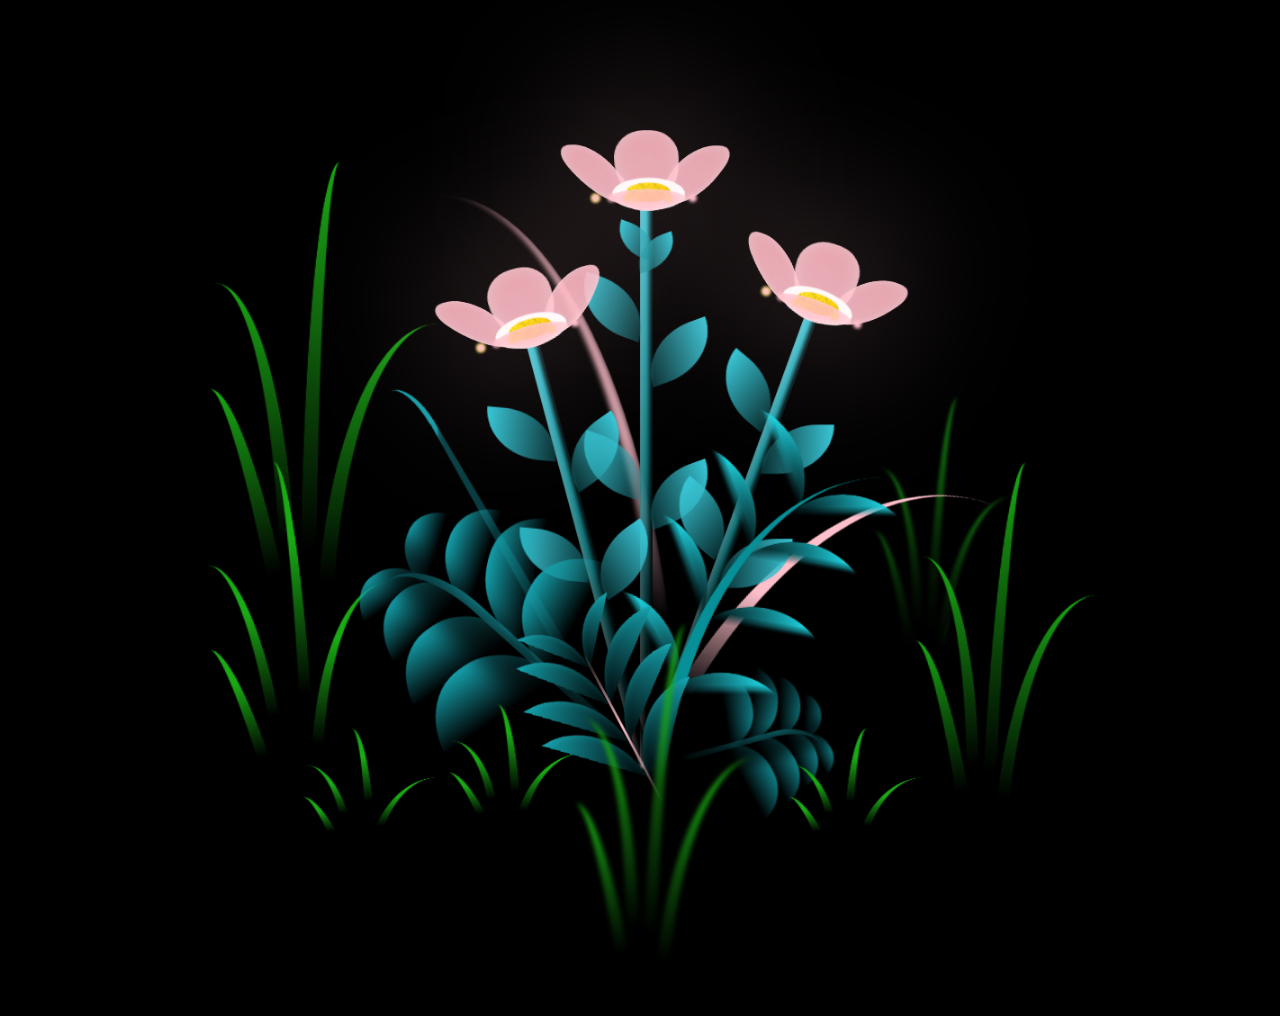
<file: index.html>
<!DOCTYPE html>
<html lang="en">
<head>
    <meta charset="UTF-8">
    <meta http-equiv="X-UA-Compatible" content="IE=edge">
    <meta name="viewport" content="width=device-width, initial-scale=1.0">
    <link rel="stylesheet" href="style.css">
    <script src="main.js" type="text/javascript"></script><title>Doğum Günün Kutlu Olsun</title>
</head>
    
<body class="not-loaded">
    <div class="night"></div>
    <div class="flowers">
      <div class="flower flower--1">
        <div class="flower__leafs flower__leafs--1">
          <div class="flower__leaf flower__leaf--1"></div>
          <div class="flower__leaf flower__leaf--2"></div>
          <div class="flower__leaf flower__leaf--3"></div>
          <div class="flower__leaf flower__leaf--4"></div>
          <div class="flower__white-circle"></div>
  
          <div class="flower__light flower__light--1"></div>
          <div class="flower__light flower__light--2"></div>
          <div class="flower__light flower__light--3"></div>
          <div class="flower__light flower__light--4"></div>
          <div class="flower__light flower__light--5"></div>
          <div class="flower__light flower__light--6"></div>
          <div class="flower__light flower__light--7"></div>
          <div class="flower__light flower__light--8"></div>
  
        </div>
        <div class="flower__line">
          <div class="flower__line__leaf flower__line__leaf--1"></div>
          <div class="flower__line__leaf flower__line__leaf--2"></div>
          <div class="flower__line__leaf flower__line__leaf--3"></div>
          <div class="flower__line__leaf flower__line__leaf--4"></div>
          <div class="flower__line__leaf flower__line__leaf--5"></div>
          <div class="flower__line__leaf flower__line__leaf--6"></div>
        </div>
      </div>
  
      <div class="flower flower--2">
        <div class="flower__leafs flower__leafs--2">
          <div class="flower__leaf flower__leaf--1"></div>
          <div class="flower__leaf flower__leaf--2"></div>
          <div class="flower__leaf flower__leaf--3"></div>
          <div class="flower__leaf flower__leaf--4"></div>
          <div class="flower__white-circle"></div>
  
          <div class="flower__light flower__light--1"></div>
          <div class="flower__light flower__light--2"></div>
          <div class="flower__light flower__light--3"></div>
          <div class="flower__light flower__light--4"></div>
          <div class="flower__light flower__light--5"></div>
          <div class="flower__light flower__light--6"></div>
          <div class="flower__light flower__light--7"></div>
          <div class="flower__light flower__light--8"></div>
  
        </div>
        <div class="flower__line">
          <div class="flower__line__leaf flower__line__leaf--1"></div>
          <div class="flower__line__leaf flower__line__leaf--2"></div>
          <div class="flower__line__leaf flower__line__leaf--3"></div>
          <div class="flower__line__leaf flower__line__leaf--4"></div>
        </div>
      </div>
  
      <div class="flower flower--3">
        <div class="flower__leafs flower__leafs--3">
          <div class="flower__leaf flower__leaf--1"></div>
          <div class="flower__leaf flower__leaf--2"></div>
          <div class="flower__leaf flower__leaf--3"></div>
          <div class="flower__leaf flower__leaf--4"></div>
          <div class="flower__white-circle"></div>
  
          <div class="flower__light flower__light--1"></div>
          <div class="flower__light flower__light--2"></div>
          <div class="flower__light flower__light--3"></div>
          <div class="flower__light flower__light--4"></div>
          <div class="flower__light flower__light--5"></div>
          <div class="flower__light flower__light--6"></div>
          <div class="flower__light flower__light--7"></div>
          <div class="flower__light flower__light--8"></div>
  
        </div>
        <div class="flower__line">
          <div class="flower__line__leaf flower__line__leaf--1"></div>
          <div class="flower__line__leaf flower__line__leaf--2"></div>
          <div class="flower__line__leaf flower__line__leaf--3"></div>
          <div class="flower__line__leaf flower__line__leaf--4"></div>
        </div>
      </div>
  
      <div class="grow-ans" style="--d:1.2s">
        <div class="flower__g-long">
          <div class="flower__g-long__top"></div>
          <div class="flower__g-long__bottom"></div>
        </div>
      </div>
  
      <div class="growing-grass">
        <div class="flower__grass flower__grass--1">
          <div class="flower__grass--top"></div>
          <div class="flower__grass--bottom"></div>
          <div class="flower__grass__leaf flower__grass__leaf--1"></div>
          <div class="flower__grass__leaf flower__grass__leaf--2"></div>
          <div class="flower__grass__leaf flower__grass__leaf--3"></div>
          <div class="flower__grass__leaf flower__grass__leaf--4"></div>
          <div class="flower__grass__leaf flower__grass__leaf--5"></div>
          <div class="flower__grass__leaf flower__grass__leaf--6"></div>
          <div class="flower__grass__leaf flower__grass__leaf--7"></div>
          <div class="flower__grass__leaf flower__grass__leaf--8"></div>
          <div class="flower__grass__overlay"></div>
        </div>
      </div>
  
      <div class="growing-grass">
        <div class="flower__grass flower__grass--2">
          <div class="flower__grass--top"></div>
          <div class="flower__grass--bottom"></div>
          <div class="flower__grass__leaf flower__grass__leaf--1"></div>
          <div class="flower__grass__leaf flower__grass__leaf--2"></div>
          <div class="flower__grass__leaf flower__grass__leaf--3"></div>
          <div class="flower__grass__leaf flower__grass__leaf--4"></div>
          <div class="flower__grass__leaf flower__grass__leaf--5"></div>
          <div class="flower__grass__leaf flower__grass__leaf--6"></div>
          <div class="flower__grass__leaf flower__grass__leaf--7"></div>
          <div class="flower__grass__leaf flower__grass__leaf--8"></div>
          <div class="flower__grass__overlay"></div>
        </div>
      </div>
  
      <div class="grow-ans" style="--d:2.4s">
        <div class="flower__g-right flower__g-right--1">
          <div class="leaf"></div>
        </div>
      </div>
  
      <div class="grow-ans" style="--d:2.8s">
        <div class="flower__g-right flower__g-right--2">
          <div class="leaf"></div>
        </div>
      </div>
  
      <div class="grow-ans" style="--d:2.8s">
        <div class="flower__g-front">
          <div class="flower__g-front__leaf-wrapper flower__g-front__leaf-wrapper--1">
            <div class="flower__g-front__leaf"></div>
          </div>
          <div class="flower__g-front__leaf-wrapper flower__g-front__leaf-wrapper--2">
            <div class="flower__g-front__leaf"></div>
          </div>
          <div class="flower__g-front__leaf-wrapper flower__g-front__leaf-wrapper--3">
            <div class="flower__g-front__leaf"></div>
          </div>
          <div class="flower__g-front__leaf-wrapper flower__g-front__leaf-wrapper--4">
            <div class="flower__g-front__leaf"></div>
          </div>
          <div class="flower__g-front__leaf-wrapper flower__g-front__leaf-wrapper--5">
            <div class="flower__g-front__leaf"></div>
          </div>
          <div class="flower__g-front__leaf-wrapper flower__g-front__leaf-wrapper--6">
            <div class="flower__g-front__leaf"></div>
          </div>
          <div class="flower__g-front__leaf-wrapper flower__g-front__leaf-wrapper--7">
            <div class="flower__g-front__leaf"></div>
          </div>
          <div class="flower__g-front__leaf-wrapper flower__g-front__leaf-wrapper--8">
            <div class="flower__g-front__leaf"></div>
          </div>
          <div class="flower__g-front__line"></div>
        </div>
      </div>
  
      <div class="grow-ans" style="--d:3.2s">
        <div class="flower__g-fr">
          <div class="leaf"></div>
          <div class="flower__g-fr__leaf flower__g-fr__leaf--1"></div>
          <div class="flower__g-fr__leaf flower__g-fr__leaf--2"></div>
          <div class="flower__g-fr__leaf flower__g-fr__leaf--3"></div>
          <div class="flower__g-fr__leaf flower__g-fr__leaf--4"></div>
          <div class="flower__g-fr__leaf flower__g-fr__leaf--5"></div>
          <div class="flower__g-fr__leaf flower__g-fr__leaf--6"></div>
          <div class="flower__g-fr__leaf flower__g-fr__leaf--7"></div>
          <div class="flower__g-fr__leaf flower__g-fr__leaf--8"></div>
        </div>
      </div>
  
      <div class="long-g long-g--0">
        <div class="grow-ans" style="--d:3s">
          <div class="leaf leaf--0"></div>
        </div>
        <div class="grow-ans" style="--d:2.2s">
          <div class="leaf leaf--1"></div>
        </div>
        <div class="grow-ans" style="--d:3.4s">
          <div class="leaf leaf--2"></div>
        </div>
        <div class="grow-ans" style="--d:3.6s">
          <div class="leaf leaf--3"></div>
        </div>
      </div>
  
      <div class="long-g long-g--1">
        <div class="grow-ans" style="--d:3.6s">
          <div class="leaf leaf--0"></div>
        </div>
        <div class="grow-ans" style="--d:3.8s">
          <div class="leaf leaf--1"></div>
        </div>
        <div class="grow-ans" style="--d:4s">
          <div class="leaf leaf--2"></div>
        </div>
        <div class="grow-ans" style="--d:4.2s">
          <div class="leaf leaf--3"></div>
        </div>
      </div>
  
      <div class="long-g long-g--2">
        <div class="grow-ans" style="--d:4s">
          <div class="leaf leaf--0"></div>
        </div>
        <div class="grow-ans" style="--d:4.2s">
          <div class="leaf leaf--1"></div>
        </div>
        <div class="grow-ans" style="--d:4.4s">
          <div class="leaf leaf--2"></div>
        </div>
        <div class="grow-ans" style="--d:4.6s">
          <div class="leaf leaf--3"></div>
        </div>
      </div>
  
      <div class="long-g long-g--3">
        <div class="grow-ans" style="--d:4s">
          <div class="leaf leaf--0"></div>
        </div>
        <div class="grow-ans" style="--d:4.2s">
          <div class="leaf leaf--1"></div>
        </div>
        <div class="grow-ans" style="--d:3s">
          <div class="leaf leaf--2"></div>
        </div>
        <div class="grow-ans" style="--d:3.6s">
          <div class="leaf leaf--3"></div>
        </div>
      </div>
  
      <div class="long-g long-g--4">
        <div class="grow-ans" style="--d:4s">
          <div class="leaf leaf--0"></div>
        </div>
        <div class="grow-ans" style="--d:4.2s">
          <div class="leaf leaf--1"></div>
        </div>
        <div class="grow-ans" style="--d:3s">
          <div class="leaf leaf--2"></div>
        </div>
        <div class="grow-ans" style="--d:3.6s">
          <div class="leaf leaf--3"></div>
        </div>
      </div>
  
      <div class="long-g long-g--5">
        <div class="grow-ans" style="--d:4s">
          <div class="leaf leaf--0"></div>
        </div>
        <div class="grow-ans" style="--d:4.2s">
          <div class="leaf leaf--1"></div>
        </div>
        <div class="grow-ans" style="--d:3s">
          <div class="leaf leaf--2"></div>
        </div>
        <div class="grow-ans" style="--d:3.6s">
          <div class="leaf leaf--3"></div>
        </div>
      </div>
  
      <div class="long-g long-g--6">
        <div class="grow-ans" style="--d:4.2s">
          <div class="leaf leaf--0"></div>
        </div>
        <div class="grow-ans" style="--d:4.4s">
          <div class="leaf leaf--1"></div>
        </div>
        <div class="grow-ans" style="--d:4.6s">
          <div class="leaf leaf--2"></div>
        </div>
        <div class="grow-ans" style="--d:4.8s">
          <div class="leaf leaf--3"></div>
        </div>
      </div>
  
      <div class="long-g long-g--7">
        <div class="grow-ans" style="--d:3s">
          <div class="leaf leaf--0"></div>
        </div>
        <div class="grow-ans" style="--d:3.2s">
          <div class="leaf leaf--1"></div>
        </div>
        <div class="grow-ans" style="--d:3.5s">
          <div class="leaf leaf--2"></div>
        </div>
        <div class="grow-ans" style="--d:3.6s">
          <div class="leaf leaf--3"></div>
        </div>
      </div>
    </div>
    <div class="birthday-message">İyi ki doğdun prenses 💖</div>
</body>
</html>
</file>
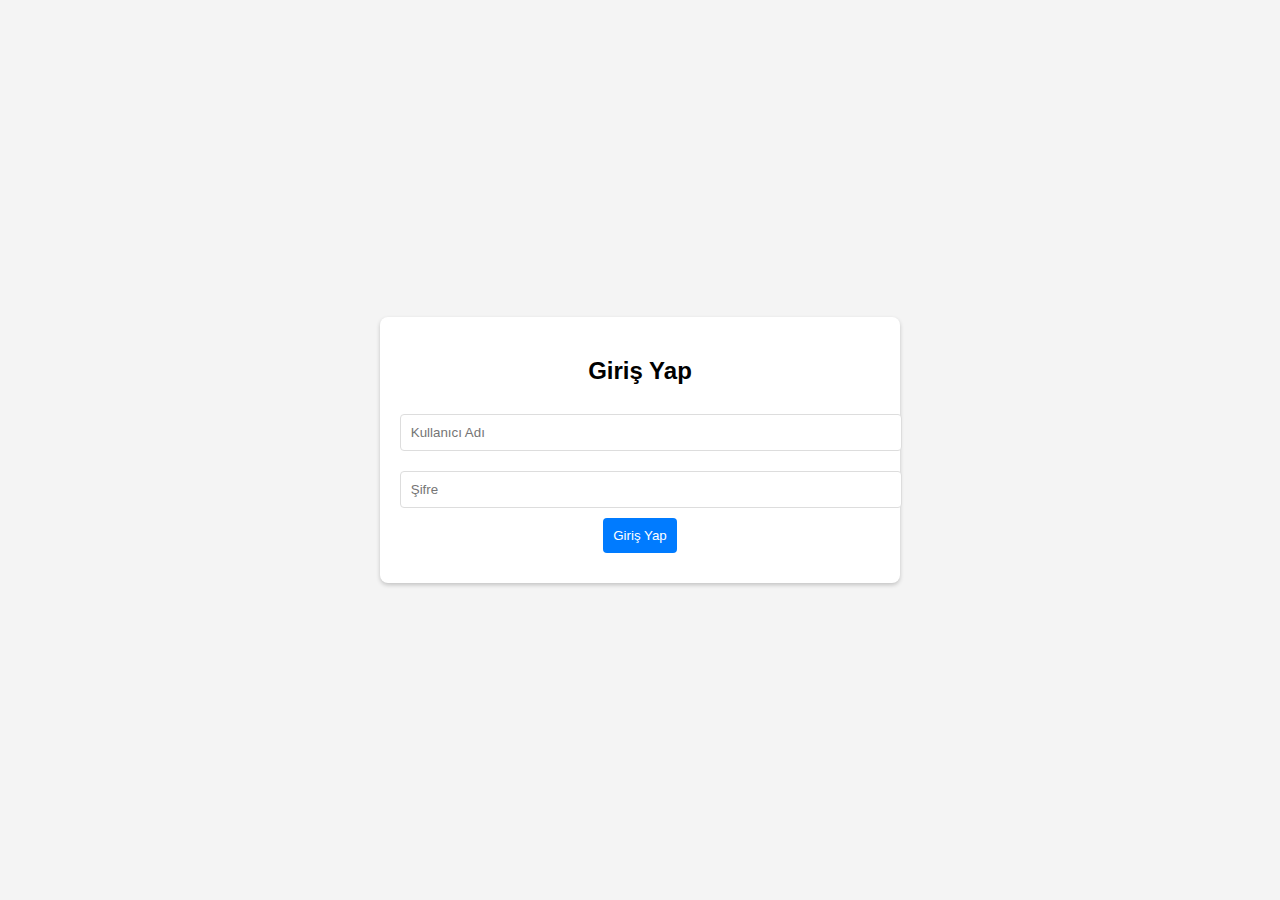
<file: 2.html>
<!DOCTYPE html>
<html lang="en">
<head>
    <meta charset="UTF-8">
    <meta name="viewport" content="width=device-width, initial-scale=1.0">
    <title>Giriş Yap</title>
    <style>
        body {
            font-family: Arial, sans-serif;
            display: flex;
            justify-content: center;
            align-items: center;
            height: 100vh;
            margin: 0;
            background-color: #f4f4f4;
        }
        .login-container {
            background: #fff;
            padding: 20px;
            border-radius: 8px;
            box-shadow: 0 2px 4px rgba(0, 0, 0, 0.2);
            text-align: center;
        }
        .login-container input {
            width: 100%;
            padding: 10px;
            margin: 10px 0;
            border: 1px solid #ddd;
            border-radius: 4px;
        }
        .login-container button {
            background: #007BFF;
            color: white;
            padding: 10px;
            border: none;
            border-radius: 4px;
            cursor: pointer;
        }
        .login-container button:hover {
            background: #0056b3;
        }
        .error, .success {
            margin-top: 10px;
            font-weight: bold;
        }
        .error {
            color: red;
        }
        .success {
            color: green;
        }
    </style>
</head>
<body>
    <div class="login-container">
        <h2>Giriş Yap</h2>
        <input type="text" id="username" placeholder="Kullanıcı Adı" />
        <input type="password" id="password" placeholder="Şifre" />
        <button onclick="login()">Giriş Yap</button>
        <div id="message" class="error"></div>
    </div>

    <script>
        function login() {
            // Kullanıcıdan veri al
            const username = document.getElementById("username").value;
            const password = document.getElementById("password").value;
            const message = document.getElementById("message");

            // POST isteği için JSON oluştur
            const postData = {
                username: username,
                password: password
            };

            // POST isteği gönder
            fetch("https://jsonplaceholder.typicode.com/posts", {
                method: "POST",
                headers: {
                    "Content-Type": "application/json"
                },
                body: JSON.stringify(postData)
            })
            .then(response => response.json())
            .then(data => {
                console.log(data);
                message.textContent = "Giriş başarılı!";
                message.className = "success";
            })
            .catch(error => {
                console.error("Hata:", error);
                message.textContent = "Giriş sırasında bir hata oluştu.";
                message.className = "error";
            });
        }
    </script>
</body>
</html>
</file>
<file: style.css>
*, *::after, *::before {
    padding: 0;
    margin: 0;
    box-sizing: border-box;
}
:root {
    --dark-color:#000000;
}
body {
    display: flex;
    align-items: flex-end;
    justify-content: center;
    min-height: 100vh;
    background-color: var(--dark-color);
    overflow: hidden;
    perspective: 1000px;
    padding: 50px 0px;
}
.night {
    position: fixed;
    left: 50%;
    top: 0;
    transform: translateX(-50%);
    width: 100%;
    height: 100%;
    filter: blur(0.1vmin);
}
.flowers {
    position: relative;
    transform: scale(0.9);
}
.flower {
    position: absolute;
    bottom: 10vmin;
    transform-origin: bottom center;
    z-index: 10;
    --fl-speed: 0.8s;
}
.flower--1 {
    animation: moving-flower-1 4s linear infinite;
}
.flower--1 .flower__line {
    height: 70vmin;
    animation-delay: 0.3s;
}
.flower--1 .flower__line__leaf--1 {
    animation: blooming-leaf-right var(--fl-speed) 1.6s backwards;
}
.flower--1 .flower__line__leaf--2 {
    animation: blooming-leaf-right var(--fl-speed) 1.4s backwards;
}
.flower--1 .flower__line__leaf--3 {
    animation: blooming-leaf-left var(--fl-speed) 1.2s backwards;
}
.flower--1 .flower__line__leaf--4 {
    animation: blooming-leaf-left var(--fl-speed) 1s backwards;
}
.flower--1 .flower__line__leaf--5 {
    animation: blooming-leaf-right var(--fl-speed) 1.8s backwards;
}
.flower--1 .flower__line__leaf--6 {
    animation: blooming-leaf-left var(--fl-speed) 2s backwards;
}
.flower--2 {
    left: 50%;
    transform: rotate(20deg);
    animation: moving-flower-2 4s linear infinite;
}
.flower--2 .flower__line {
    height: 60vmin;
    animation-delay: 0.6s;
}
.flower--2 .flower__line__leaf--1 {
    animation: blooming-leaf-right var(--fl-speed) 1.9s backwards;
}
.flower--2 .flower__line__leaf--2 {
    animation: blooming-leaf-right var(--fl-speed) 1.7s backwards;
}
.flower--2 .flower__line__leaf--3 {
    animation: blooming-leaf-left var(--fl-speed) 1.5s backwards;
}
.flower--2 .flower__line__leaf--4 {
    animation: blooming-leaf-left var(--fl-speed) 1.3s backwards;
}
.flower--3 {
    left: 50%;
    transform: rotate(-15deg);
    animation: moving-flower-3 4s linear infinite;
}
.flower--3 .flower__line {
    animation-delay: 0.9s;
}
.flower--3 .flower__line__leaf--1 {
    animation: blooming-leaf-right var(--fl-speed) 2.5s backwards;
}
.flower--3 .flower__line__leaf--2 {
    animation: blooming-leaf-right var(--fl-speed) 2.3s backwards;
}
.flower--3 .flower__line__leaf--3 {
    animation: blooming-leaf-left var(--fl-speed) 2.1s backwards;
}
.flower--3 .flower__line__leaf--4 {
    animation: blooming-leaf-left var(--fl-speed) 1.9s backwards;
}
.flower__leafs {
    position: relative;
    animation: blooming-flower 2s backwards;
}
.flower__leafs--1 {
    animation-delay: 1.1s;
}
.flower__leafs--2 {
    animation-delay: 1.4s;
}
.flower__leafs--3 {
    animation-delay: 1.7s;
}
.flower__leafs::after {
    content: "";
    position: absolute;
    left: 0;
    top: 0;
    transform: translate(-50%, -100%);
    width: 8vmin;
    height: 8vmin;
    background-color:#ffc0cb;
    filter: blur(10vmin);
}
.flower__leaf {
    position: absolute;
    bottom: 0;
    left: 50%;
    width: 8vmin;
    height: 11vmin;
    border-radius: 51% 49% 47% 53% / 44% 45% 55% 69%;
    background-color: #ffb6c1;
    background-image: linear-gradient(to top, #ffc0cb, #ffb6c1);
    transform-origin: bottom center;
    opacity: 0.9;
    box-shadow: inset 0 0 2vmin rgba(255, 255, 255, 0.5);
}
.flower__leaf--1 {
    transform: translate(-10%, 1%) rotateY(40deg) rotateX(-50deg);
}
.flower__leaf--2 {
    transform: translate(-50%, -4%) rotateX(40deg);
}
.flower__leaf--3 {
    transform: translate(-90%, 0%) rotateY(45deg) rotateX(50deg);
}
.flower__leaf--4 {
    width: 8vmin;
    height: 8vmin;
    transform-origin: bottom left;
    border-radius: 4vmin 10vmin 4vmin 4vmin;
    transform: translate(0%, 18%) rotateX(70deg) rotate(-43deg);
    background-image: linear-gradient(to top, ffc0cb, #f79adf);
    z-index: 1;
    opacity: 0.8;
}
.flower__white-circle {
    position: absolute;
    left: -3.5vmin;
    top: -3vmin;
    width: 9vmin;
    height: 4vmin;
    border-radius: 50%;
    background-color: #fff;
}
.flower__white-circle::after {
    content: "";
    position: absolute;
    left: 50%;
    top: 45%;
    transform: translate(-50%, -50%);
    width: 60%;
    height: 60%;
    border-radius: inherit;
    background-image: repeating-linear-gradient(300deg, rgba(0, 0, 0, 0.03) 0px, rgba(0, 0, 0, 0.03) 1px, transparent 1px, transparent 12px), repeating-linear-gradient(45deg, rgba(0, 0, 0, 0.03) 0px, rgba(0, 0, 0, 0.03) 1px, transparent 1px, transparent 12px), repeating-linear-gradient(67.5deg, rgba(0, 0, 0, 0.03) 0px, rgba(0, 0, 0, 0.03) 1px, transparent 1px, transparent 12px), repeating-linear-gradient(135deg, rgba(0, 0, 0, 0.03) 0px, rgba(0, 0, 0, 0.03) 1px, transparent 1px, transparent 12px), repeating-linear-gradient(45deg, rgba(0, 0, 0, 0.03) 0px, rgba(0, 0, 0, 0.03) 1px, transparent 1px, transparent 12px), repeating-linear-gradient(112.5deg, rgba(0, 0, 0, 0.03) 0px, rgba(0, 0, 0, 0.03) 1px, transparent 1px, transparent 12px), repeating-linear-gradient(112.5deg, rgba(0, 0, 0, 0.03) 0px, rgba(0, 0, 0, 0.03) 1px, transparent 1px, transparent 12px), repeating-linear-gradient(45deg, rgba(0, 0, 0, 0.03) 0px, rgba(0, 0, 0, 0.03) 1px, transparent 1px, transparent 12px), repeating-linear-gradient(22.5deg, rgba(0, 0, 0, 0.03) 0px, rgba(0, 0, 0, 0.03) 1px, transparent 1px, transparent 12px), repeating-linear-gradient(45deg, rgba(0, 0, 0, 0.03) 0px, rgba(0, 0, 0, 0.03) 1px, transparent 1px, transparent 12px), repeating-linear-gradient(22.5deg, rgba(0, 0, 0, 0.03) 0px, rgba(0, 0, 0, 0.03) 1px, transparent 1px, transparent 12px), repeating-linear-gradient(135deg, rgba(0, 0, 0, 0.03) 0px, rgba(0, 0, 0, 0.03) 1px, transparent 1px, transparent 12px), repeating-linear-gradient(157.5deg, rgba(0, 0, 0, 0.03) 0px, rgba(0, 0, 0, 0.03) 1px, transparent 1px, transparent 12px), repeating-linear-gradient(67.5deg, rgba(0, 0, 0, 0.03) 0px, rgba(0, 0, 0, 0.03) 1px, transparent 1px, transparent 12px), repeating-linear-gradient(67.5deg, rgba(0, 0, 0, 0.03) 0px, rgba(0, 0, 0, 0.03) 1px, transparent 1px, transparent 12px), linear-gradient(90deg, #ffeb12, #ffce00);
}
.flower__line {
    height: 55vmin;
    width: 1.5vmin;
    background-image: linear-gradient(to left, #000, transparent, rgba(255, 255, 255, 0.2)), linear-gradient(to top, transparent 10%, #14757a, #39c6d6);
    box-shadow: inset 0 0 2px rgba(0, 0, 0, 0.5);
    animation: grow-flower-tree 4s backwards;
}
.flower__line__leaf {
    --w: 7vmin;
    --h: calc(var(--w) + 2vmin);
    position: absolute;
    top: 20%;
    left: 90%;
    width: var(--w);
    height: var(--h);
    border-top-right-radius: var(--h);
    border-bottom-left-radius: var(--h);
    background-image: linear-gradient(to top, rgba(20, 117, 122, 0.4), #39c6d6);
}
.flower__line__leaf--1 {
    transform: rotate(70deg) rotateY(30deg);
}
.flower__line__leaf--2 {
    top: 45%;
    transform: rotate(70deg) rotateY(30deg);
}
.flower__line__leaf--3, .flower__line__leaf--4, .flower__line__leaf--6 {
    border-top-right-radius: 0;
    border-bottom-left-radius: 0;
    border-top-left-radius: var(--h);
    border-bottom-right-radius: var(--h);
    left: -460%;
    top: 12%;
    transform: rotate(-70deg) rotateY(30deg);
}
.flower__line__leaf--4 {
    top: 40%;
}
.flower__line__leaf--5 {
    top: 0;
    transform-origin: left;
    transform: rotate(70deg) rotateY(30deg) scale(0.6);
}
.flower__line__leaf--6 {
    top: -2%;
    left: -450%;
    transform-origin: right;
    transform: rotate(-70deg) rotateY(30deg) scale(0.6);
}
.flower__light {
    position: absolute;
    bottom: 0vmin;
    width: 1vmin;
    height: 1vmin;
    background-color: #fffb00;
    border-radius: 50%;
    filter: blur(0.2vmin);
    animation: light-ans 4s linear infinite backwards;
}
.flower__light:nth-child(odd) {
    background-color: #ffc0cb;
}
.flower__light--1 {
    left: -2vmin;
    animation-delay: 1s;
}
.flower__light--2 {
    left: 3vmin;
    animation-delay: 0.5s;
}
.flower__light--3 {
    left: -6vmin;
    animation-delay: 0.3s;
}
.flower__light--4 {
    left: 6vmin;
    animation-delay: 0.9s;
}
.flower__light--5 {
    left: -1vmin;
    animation-delay: 1.5s;
}
.flower__light--6 {
    left: -4vmin;
    animation-delay: 3s;
}
.flower__light--7 {
    left: 3vmin;
    animation-delay: 2s;
}
.flower__light--8 {
    left: -6vmin;
    animation-delay: 3.5s;
}
.flower__grass {
    --c: #159faa;
    --line-w: 1.5vmin;
    position: absolute;
    bottom: 12vmin;
    left: -7vmin;
    display: flex;
    flex-direction: column;
    align-items: flex-end;
    z-index: 20;
    transform-origin: bottom center;
    transform: rotate(-48deg) rotateY(40deg);
}
.flower__grass--1 {
    animation: moving-grass 2s linear infinite;
}
.flower__grass--2 {
    left: 2vmin;
    bottom: 10vmin;
    transform: scale(0.5) rotate(75deg) rotateX(10deg) rotateY(-200deg);
    opacity: 0.8;
    z-index: 0;
    animation: moving-grass--2 1.5s linear infinite;
}
.flower__grass--top {
    width: 7vmin;
    height: 10vmin;
    border-top-right-radius: 100%;
    border-right: var(--line-w) solid var(--c);
    transform-origin: bottom center;
    transform: rotate(-2deg);
}
.flower__grass--bottom {
    margin-top: -2px;
    width: var(--line-w);
    height: 25vmin;
    background-image: linear-gradient(to top, transparent, var(--c));
}
.flower__grass__leaf {
    --size: 10vmin;
    position: absolute;
    width: calc(var(--size) * 2.1);
    height: var(--size);
    border-top-left-radius: var(--size);
    border-top-right-radius: var(--size);
    background-image: linear-gradient(to top, transparent, transparent 30%, var(--c));
    z-index: 100;
}
.flower__grass__leaf--1 {
    top: -6%;
    left: 30%;
    --size: 6vmin;
    transform: rotate(-20deg);
    animation: growing-grass-ans--1 2s 2.6s backwards;
}
@keyframes growing-grass-ans--1 {
    0% {
        transform-origin: bottom left;
        transform: rotate(-20deg) scale(0);
   }
}
.flower__grass__leaf--2 {
    top: -5%;
    left: -110%;
    --size: 6vmin;
    transform: rotate(10deg);
    animation: growing-grass-ans--2 2s 2.4s linear backwards;
}
@keyframes growing-grass-ans--2 {
    0% {
        transform-origin: bottom right;
        transform: rotate(10deg) scale(0);
   }
}
.flower__grass__leaf--3 {
    top: 5%;
    left: 60%;
    --size: 8vmin;
    transform: rotate(-18deg) rotateX(-20deg);
    animation: growing-grass-ans--3 2s 2.2s linear backwards;
}
@keyframes growing-grass-ans--3 {
    0% {
        transform-origin: bottom left;
        transform: rotate(-18deg) rotateX(-20deg) scale(0);
   }
}
.flower__grass__leaf--4 {
    top: 6%;
    left: -135%;
    --size: 8vmin;
    transform: rotate(2deg);
    animation: growing-grass-ans--4 2s 2s linear backwards;
}
@keyframes growing-grass-ans--4 {
    0% {
        transform-origin: bottom right;
        transform: rotate(2deg) scale(0);
   }
}
.flower__grass__leaf--5 {
    top: 20%;
    left: 60%;
    --size: 10vmin;
    transform: rotate(-24deg) rotateX(-20deg);
    animation: growing-grass-ans--5 2s 1.8s linear backwards;
}
@keyframes growing-grass-ans--5 {
    0% {
        transform-origin: bottom left;
        transform: rotate(-24deg) rotateX(-20deg) scale(0);
   }
}
.flower__grass__leaf--6 {
    top: 22%;
    left: -180%;
    --size: 10vmin;
    transform: rotate(10deg);
    animation: growing-grass-ans--6 2s 1.6s linear backwards;
}
@keyframes growing-grass-ans--6 {
    0% {
        transform-origin: bottom right;
        transform: rotate(10deg) scale(0);
   }
}
.flower__grass__leaf--7 {
    top: 39%;
    left: 70%;
    --size: 10vmin;
    transform: rotate(-10deg);
    animation: growing-grass-ans--7 2s 1.4s linear backwards;
}
@keyframes growing-grass-ans--7 {
    0% {
        transform-origin: bottom left;
        transform: rotate(-10deg) scale(0);
   }
}
.flower__grass__leaf--8 {
    top: 40%;
    left: -215%;
    --size: 11vmin;
    transform: rotate(10deg);
    animation: growing-grass-ans--8 2s 1.2s linear backwards;
}
@keyframes growing-grass-ans--8 {
    0% {
        transform-origin: bottom right;
        transform: rotate(10deg) scale(0);
   }
}
.flower__grass__overlay {
    position: absolute;
    top: -10%;
    right: 0%;
    width: 100%;
    height: 100%;
    background-color: rgba(0, 0, 0, 0.6);
    filter: blur(1.5vmin);
    z-index: 100;
}
.flower__g-long {
    --w: 2vmin;
    --h: 6vmin;
    --c: #159faa;
    position: absolute;
    bottom: 10vmin;
    left: -3vmin;
    transform-origin: bottom center;
    transform: rotate(-30deg) rotateY(-20deg);
    display: flex;
    flex-direction: column;
    align-items: flex-end;
    animation: flower-g-long-ans 3s linear infinite;
}
@keyframes flower-g-long-ans {
    0%, 100% {
        transform: rotate(-30deg) rotateY(-20deg);
   }
    50% {
        transform: rotate(-32deg) rotateY(-20deg);
   }
}
.flower__g-long__top {
    top: calc(var(--h) * -1);
    width: calc(var(--w) + 1vmin);
    height: var(--h);
    border-top-right-radius: 100%;
    border-right: 0.7vmin solid var(--c);
    transform: translate(-0.7vmin, 1vmin);
}
.flower__g-long__bottom {
    width: var(--w);
    height: 50vmin;
    transform-origin: bottom center;
    background-image: linear-gradient(to top, transparent 30%, var(--c));
    box-shadow: inset 0 0 2px rgba(0, 0, 0, 0.5);
    clip-path: polygon(35% 0, 65% 1%, 100% 100%, 0% 100%);
}
.flower__g-right {
    position: absolute;
    bottom: 6vmin;
    left: -2vmin;
    transform-origin: bottom left;
    transform: rotate(20deg);
}
.flower__g-right .leaf {
    width: 30vmin;
    height: 50vmin;
    border-top-left-radius: 100%;
    border-left: 2vmin solid #ffc0cb;
    background-image: linear-gradient(to bottom, transparent, var(--dark-color) 60%);
    -webkit-mask-image: linear-gradient(to top, transparent 30%, #ffc0cb 60%);
}
.flower__g-right--1 {
    animation: flower-g-right-ans 2.5s linear infinite;
}
.flower__g-right--2 {
    left: 5vmin;
    transform: rotateY(-180deg);
    animation: flower-g-right-ans--2 3s linear infinite;
}
.flower__g-right--2 .leaf {
    height: 75vmin;
    filter: blur(0.3vmin);
    opacity: 0.8;
}
@keyframes flower-g-right-ans {
    0%, 100% {
        transform: rotate(20deg);
   }
    50% {
        transform: rotate(24deg) rotateX(-20deg);
   }
}
@keyframes flower-g-right-ans--2 {
    0%, 100% {
        transform: rotateY(-180deg) rotate(0deg) rotateX(-20deg);
   }
    50% {
        transform: rotateY(-180deg) rotate(6deg) rotateX(-20deg);
   }
}
.flower__g-front {
    position: absolute;
    bottom: 6vmin;
    left: 2.5vmin;
    z-index: 100;
    transform-origin: bottom center;
    transform: rotate(-28deg) rotateY(30deg) scale(1.04);
    animation: flower__g-front-ans 2s linear infinite;
}
@keyframes flower__g-front-ans {
    0%, 100% {
        transform: rotate(-28deg) rotateY(30deg) scale(1.04);
   }
    50% {
        transform: rotate(-35deg) rotateY(40deg) scale(1.04);
   }
}
.flower__g-front__line {
    width: 0.3vmin;
    height: 20vmin;
    background-image: linear-gradient(to top, transparent,#ffc0cb, transparent 100%);
    position: relative;
}
.flower__g-front__leaf-wrapper {
    position: absolute;
    top: 0;
    left: 0;
    transform-origin: bottom left;
    transform: rotate(10deg);
}
.flower__g-front__leaf-wrapper:nth-child(even) {
    left: 0vmin;
    transform: rotateY(-180deg) rotate(5deg);
    animation: flower__g-front__leaf-left-ans 1s ease-in backwards;
}
.flower__g-front__leaf-wrapper:nth-child(odd) {
    animation: flower__g-front__leaf-ans 1s ease-in backwards;
}
.flower__g-front__leaf-wrapper--1 {
    top: -8vmin;
    transform: scale(0.7);
    animation: flower__g-front__leaf-ans 1s 5.5s ease-in backwards !important;
}
.flower__g-front__leaf-wrapper--2 {
    top: -8vmin;
    transform: rotateY(-180deg) scale(0.7) !important;
    animation: flower__g-front__leaf-left-ans-2 1s 4.6s ease-in backwards !important;
}
.flower__g-front__leaf-wrapper--3 {
    top: -3vmin;
    animation: flower__g-front__leaf-ans 1s 4.6s ease-in backwards;
}
.flower__g-front__leaf-wrapper--4 {
    top: -3vmin;
    transform: rotateY(-180deg) scale(0.9) !important;
    animation: flower__g-front__leaf-left-ans-2 1s 4.6s ease-in backwards !important;
}
@keyframes flower__g-front__leaf-left-ans-2 {
    0% {
        transform: rotateY(-180deg) scale(0);
   }
}
.flower__g-front__leaf-wrapper--5, .flower__g-front__leaf-wrapper--6 {
    top: 2vmin;
}
.flower__g-front__leaf-wrapper--7, .flower__g-front__leaf-wrapper--8 {
    top: 6.5vmin;
}
.flower__g-front__leaf-wrapper--2 {
    animation-delay: 5.2s !important;
}
.flower__g-front__leaf-wrapper--3 {
    animation-delay: 4.9s !important;
}
.flower__g-front__leaf-wrapper--5 {
    animation-delay: 4.3s !important;
}
.flower__g-front__leaf-wrapper--6 {
    animation-delay: 4.1s !important;
}
.flower__g-front__leaf-wrapper--7 {
    animation-delay: 3.8s !important;
}
.flower__g-front__leaf-wrapper--8 {
    animation-delay: 3.5s !important;
}
@keyframes flower__g-front__leaf-ans {
    0% {
        transform: rotate(10deg) scale(0);
   }
}
@keyframes flower__g-front__leaf-left-ans {
    0% {
        transform: rotateY(-180deg) rotate(5deg) scale(0);
   }
}
.flower__g-front__leaf {
    width: 10vmin;
    height: 10vmin;
    border-radius: 100% 0% 0% 100% / 100% 100% 0% 0%;
    box-shadow: inset 0 2px 1vmin rgba(44, 238, 252, 0.2);
    background-image: linear-gradient(to bottom left, transparent, var(--dark-color)), linear-gradient(to bottom right, #159faa 50%, transparent 50%, transparent);
    -webkit-mask-image: linear-gradient(to bottom right, #ffc0cb 50%, transparent 50%, transparent);
    mask-image: linear-gradient(to bottom right, #ffc0cb 50%, transparent 50%, transparent);
}
.flower__g-fr {
    position: absolute;
    bottom: -4vmin;
    left: vmin;
    transform-origin: bottom left;
    z-index: 10;
    animation: flower__g-fr-ans 2s linear infinite;
}
@keyframes flower__g-fr-ans {
    0%, 100% {
        transform: rotate(2deg);
   }
    50% {
        transform: rotate(4deg);
   }
}
.flower__g-fr .leaf {
    width: 30vmin;
    height: 50vmin;
    border-top-left-radius: 100%;
    border-left: 2vmin solid #079097;
    -webkit-mask-image: linear-gradient(to top, transparent 25%, #079097 50%);
    position: relative;
    z-index: 1;
}
.flower__g-fr__leaf {
    position: absolute;
    top: 0;
    left: 0;
    width: 10vmin;
    height: 10vmin;
    border-radius: 100% 0% 0% 100% / 100% 100% 0% 0%;
    box-shadow: inset 0 2px 1vmin rgba(44, 238, 252, 0.2);
    background-image: linear-gradient(to bottom left, transparent, var(--dark-color) 98%), linear-gradient(to bottom right, #23f0ff 45%, transparent 50%, transparent);
    -webkit-mask-image: linear-gradient(135deg, #159faa 40%, transparent 50%, transparent);
}
.flower__g-fr__leaf--1 {
    left: 20vmin;
    transform: rotate(45deg);
    animation: flower__g-fr-leaft-ans-1 0.5s 5.2s linear backwards;
}
@keyframes flower__g-fr-leaft-ans-1 {
    0% {
        transform-origin: left;
        transform: rotate(45deg) scale(0);
   }
}
.flower__g-fr__leaf--2 {
    left: 12vmin;
    top: -7vmin;
    transform: rotate(25deg) rotateY(-180deg);
    animation: flower__g-fr-leaft-ans-6 0.5s 5s linear backwards;
}
.flower__g-fr__leaf--3 {
    left: 15vmin;
    top: 6vmin;
    transform: rotate(55deg);
    animation: flower__g-fr-leaft-ans-5 0.5s 4.8s linear backwards;
}
.flower__g-fr__leaf--4 {
    left: 6vmin;
    top: -2vmin;
    transform: rotate(25deg) rotateY(-180deg);
    animation: flower__g-fr-leaft-ans-6 0.5s 4.6s linear backwards;
}
.flower__g-fr__leaf--5 {
    left: 10vmin;
    top: 14vmin;
    transform: rotate(55deg);
    animation: flower__g-fr-leaft-ans-5 0.5s 4.4s linear backwards;
}
@keyframes flower__g-fr-leaft-ans-5 {
    0% {
        transform-origin: left;
        transform: rotate(55deg) scale(0);
   }
}
.flower__g-fr__leaf--6 {
    left: 0vmin;
    top: 6vmin;
    transform: rotate(25deg) rotateY(-180deg);
    animation: flower__g-fr-leaft-ans-6 0.5s 4.2s linear backwards;
}
@keyframes flower__g-fr-leaft-ans-6 {
    0% {
        transform-origin: right;
        transform: rotate(25deg) rotateY(-180deg) scale(0);
   }
}
.flower__g-fr__leaf--7 {
    left: 5vmin;
    top: 22vmin;
    transform: rotate(45deg);
    animation: flower__g-fr-leaft-ans-7 0.5s 4s linear backwards;
}
@keyframes flower__g-fr-leaft-ans-7 {
    0% {
        transform-origin: left;
        transform: rotate(45deg) scale(0);
   }
}
.flower__g-fr__leaf--8 {
    left: -4vmin;
    top: 15vmin;
    transform: rotate(15deg) rotateY(-180deg);
    animation: flower__g-fr-leaft-ans-8 0.5s 3.8s linear backwards;
}
@keyframes flower__g-fr-leaft-ans-8 {
    0% {
        transform-origin: right;
        transform: rotate(15deg) rotateY(-180deg) scale(0);
   }
}
.long-g {
    position: absolute;
    bottom: 25vmin;
    left: -42vmin;
    transform-origin: bottom left;
}
.long-g--1 {
    bottom: 0vmin;
    transform: scale(0.8) rotate(-5deg);
}
.long-g--1 .leaf {
    -webkit-mask-image: linear-gradient(to top, transparent 40%, #079097 80%) !important;
}
.long-g--1 .leaf--1 {
    --w: 5vmin;
    --h: 60vmin;
    left: -2vmin;
    transform: rotate(3deg) rotateY(-180deg);
}
.long-g--2, .long-g--3 {
    bottom: -3vmin;
    left: -35vmin;
    transform-origin: center;
    transform: scale(0.6) rotateX(60deg);
}
.long-g--2 .leaf, .long-g--3 .leaf {
    -webkit-mask-image: linear-gradient(to top, transparent 50%, #079097 80%) !important;
}
.long-g--2 .leaf--1, .long-g--3 .leaf--1 {
    left: -1vmin;
    transform: rotateY(-180deg);
}
.long-g--3 {
    left: -17vmin;
    bottom: 0vmin;
}
.long-g--3 .leaf {
    -webkit-mask-image: linear-gradient(to top, transparent 40%, #079097 80%) !important;
}
.long-g--4 {
    left: 25vmin;
    bottom: -3vmin;
    transform-origin: center;
    transform: scale(0.6) rotateX(60deg);
}
.long-g--4 .leaf {
    -webkit-mask-image: linear-gradient(to top, transparent 50%, #079097 80%) !important;
}
.long-g--5 {
    left: 42vmin;
    bottom: 0vmin;
    transform: scale(0.8) rotate(2deg);
}
.long-g--6 {
    left: 0vmin;
    bottom: -20vmin;
    z-index: 100;
    filter: blur(0.3vmin);
    transform: scale(0.8) rotate(2deg);
}
.long-g--7 {
    left: 35vmin;
    bottom: 20vmin;
    z-index: -1;
    filter: blur(0.3vmin);
    transform: scale(0.6) rotate(2deg);
    opacity: 0.7;
}
.long-g .leaf {
    --w: 15vmin;
    --h: 40vmin;
    --c: #1aaa15;
    position: absolute;
    bottom: 0;
    width: var(--w);
    height: var(--h);
    border-top-left-radius: 100%;
    border-left: 2vmin solid var(--c);
    -webkit-mask-image: linear-gradient(to top, transparent 20%, var(--dark-color));
    transform-origin: bottom center;
}
.long-g .leaf--0 {
    left: 2vmin;
    animation: leaf-ans-1 4s linear infinite;
}
.long-g .leaf--1 {
    --w: 5vmin;
    --h: 60vmin;
    animation: leaf-ans-1 4s linear infinite;
}
.long-g .leaf--2 {
    --w: 10vmin;
    --h: 40vmin;
    left: -0.5vmin;
    bottom: 5vmin;
    transform-origin: bottom left;
    transform: rotateY(-180deg);
    animation: leaf-ans-2 3s linear infinite;
}
.long-g .leaf--3 {
    --w: 5vmin;
    --h: 30vmin;
    left: -1vmin;
    bottom: 3.2vmin;
    transform-origin: bottom left;
    transform: rotate(-10deg) rotateY(-180deg);
    animation: leaf-ans-3 3s linear infinite;
}
@keyframes leaf-ans-1 {
    0%, 100% {
        transform: rotate(-5deg) scale(1);
   }
    50% {
        transform: rotate(5deg) scale(1.1);
   }
}
@keyframes leaf-ans-2 {
    0%, 100% {
        transform: rotateY(-180deg) rotate(5deg);
   }
    50% {
        transform: rotateY(-180deg) rotate(0deg) scale(1.1);
   }
}
@keyframes leaf-ans-3 {
    0%, 100% {
        transform: rotate(-10deg) rotateY(-180deg);
   }
    50% {
        transform: rotate(-20deg) rotateY(-180deg);
   }
}
.grow-ans {
    animation: grow-ans 2s var(--d) backwards;
}
@keyframes grow-ans {
    0% {
        transform: scale(0);
        opacity: 0;
   }
}
@keyframes light-ans {
    0% {
        opacity: 0;
        transform: translateY(0vmin);
   }
    25% {
        opacity: 1;
        transform: translateY(-5vmin) translateX(-2vmin);
   }
    50% {
        opacity: 1;
        transform: translateY(-15vmin) translateX(2vmin);
        filter: blur(0.2vmin);
   }
    75% {
        transform: translateY(-20vmin) translateX(-2vmin);
        filter: blur(0.2vmin);
   }
    100% {
        transform: translateY(-30vmin);
        opacity: 0;
        filter: blur(1vmin);
   }
}
@keyframes moving-flower-1 {
    0%, 100% {
        transform: rotate(2deg);
   }
    50% {
        transform: rotate(-2deg);
   }
}
@keyframes moving-flower-2 {
    0%, 100% {
        transform: rotate(18deg);
   }
    50% {
        transform: rotate(14deg);
   }
}
@keyframes moving-flower-3 {
    0%, 100% {
        transform: rotate(-18deg);
   }
    50% {
        transform: rotate(-20deg) rotateY(-10deg);
   }
}
@keyframes blooming-leaf-right {
    0% {
        transform-origin: left;
        transform: rotate(70deg) rotateY(30deg) scale(0);
   }
}
@keyframes blooming-leaf-left {
    0% {
        transform-origin: right;
        transform: rotate(-70deg) rotateY(30deg) scale(0);
   }
}
@keyframes grow-flower-tree {
    0% {
        height: 0;
        border-radius: 1vmin;
   }
}
@keyframes blooming-flower {
    0% {
        transform: scale(0);
   }
}
@keyframes moving-grass {
    0%, 100% {
        transform: rotate(-48deg) rotateY(40deg);
   }
    50% {
        transform: rotate(-50deg) rotateY(40deg);
   }
}
@keyframes moving-grass--2 {
    0%, 100% {
        transform: scale(0.5) rotate(75deg) rotateX(10deg) rotateY(-200deg);
   }
    50% {
        transform: scale(0.5) rotate(79deg) rotateX(10deg) rotateY(-200deg);
   }
}
.growing-grass {
    animation: growing-grass-ans 1s 2s backwards;
}
@keyframes growing-grass-ans {
    0% {
        transform: scale(0);
   }
}
.not-loaded * {
    animation-play-state: paused !important;
}


/* Birthday Message Styling */
.birthday-message {
    position: absolute;
    top: 20%;
    width: 100%;
    text-align: center;
    font-size: 3rem;
    color: #ffc0cb;
   /* Daha canlı pembe */
    font-weight: bold;
    opacity: 0;
    transform: scale(0.8);
    animation: fadeInScale 2s ease-in-out forwards;
    animation-delay: 1.5s;
}
@keyframes fadeInScale {
    to {
        opacity: 1;
        transform: scale(1);
   }
}
</file>
